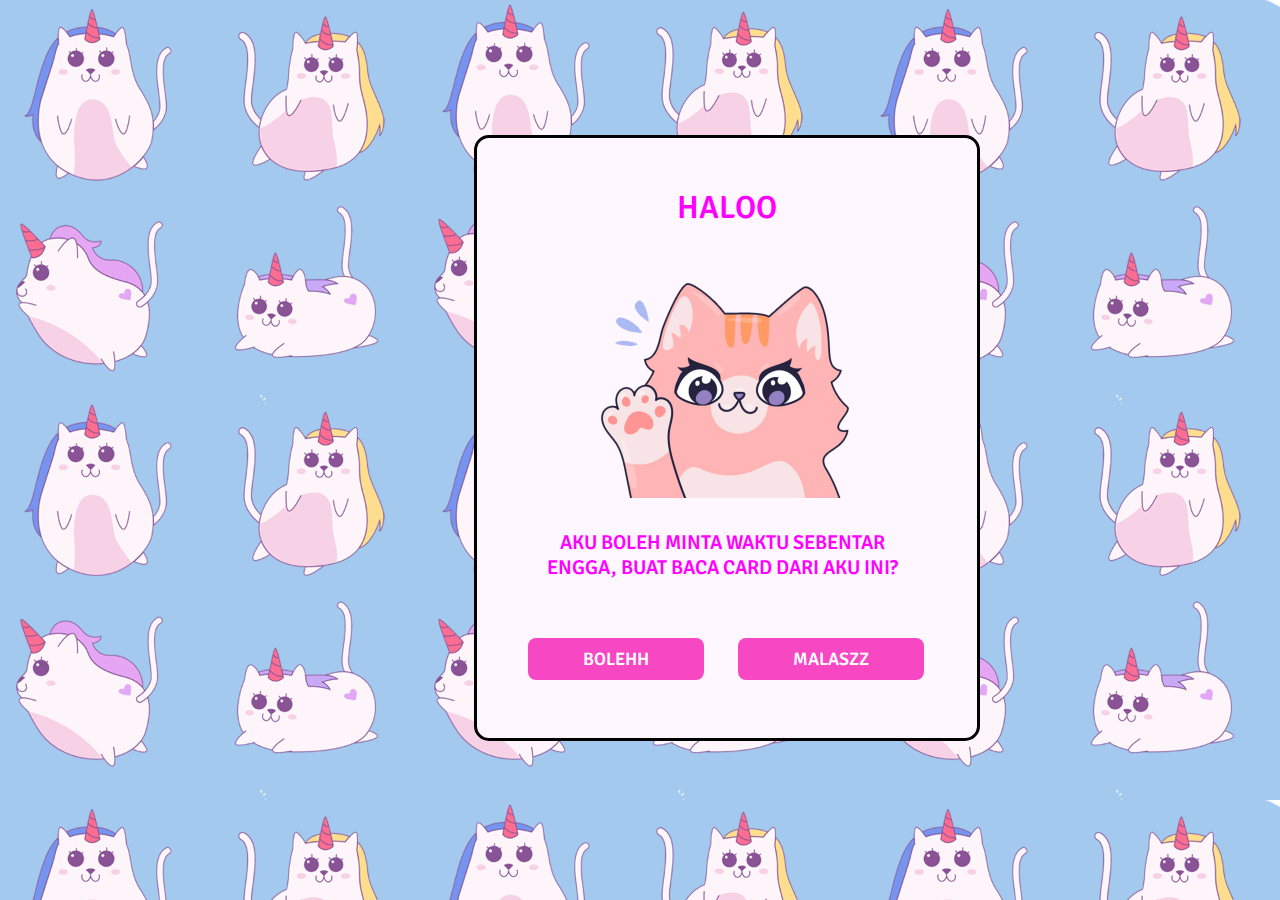
<file: index.html>
<!DOCTYPE html>
<html lang="en">
<head>
    <meta charset="UTF-8">
    <meta name="viewport" content="width=device-width, initial-scale=1.0">
    <title>Hytinnn</title>
    <link rel="stylesheet" href="main.css">
    <link rel="stylesheet" href="fonts/font.css">
</head>
<body>
    <div class="container">
        <div class="card1">
        <h1 class="sowry">HALOO</h1>
        <img src="assets/pict22.png" alt="">
        <h2>AKU BOLEH MINTA WAKTU SEBENTAR <br>ENGGA,
                BUAT BACA CARD DARI AKU INI?</h2>
        <a href="card1/y.html" class="ok">BOLEHH</a>
        <a href="card1/n.html" class="no">MALASZZ</a>
        </div>

    </div>
</body>
</html>
</file>
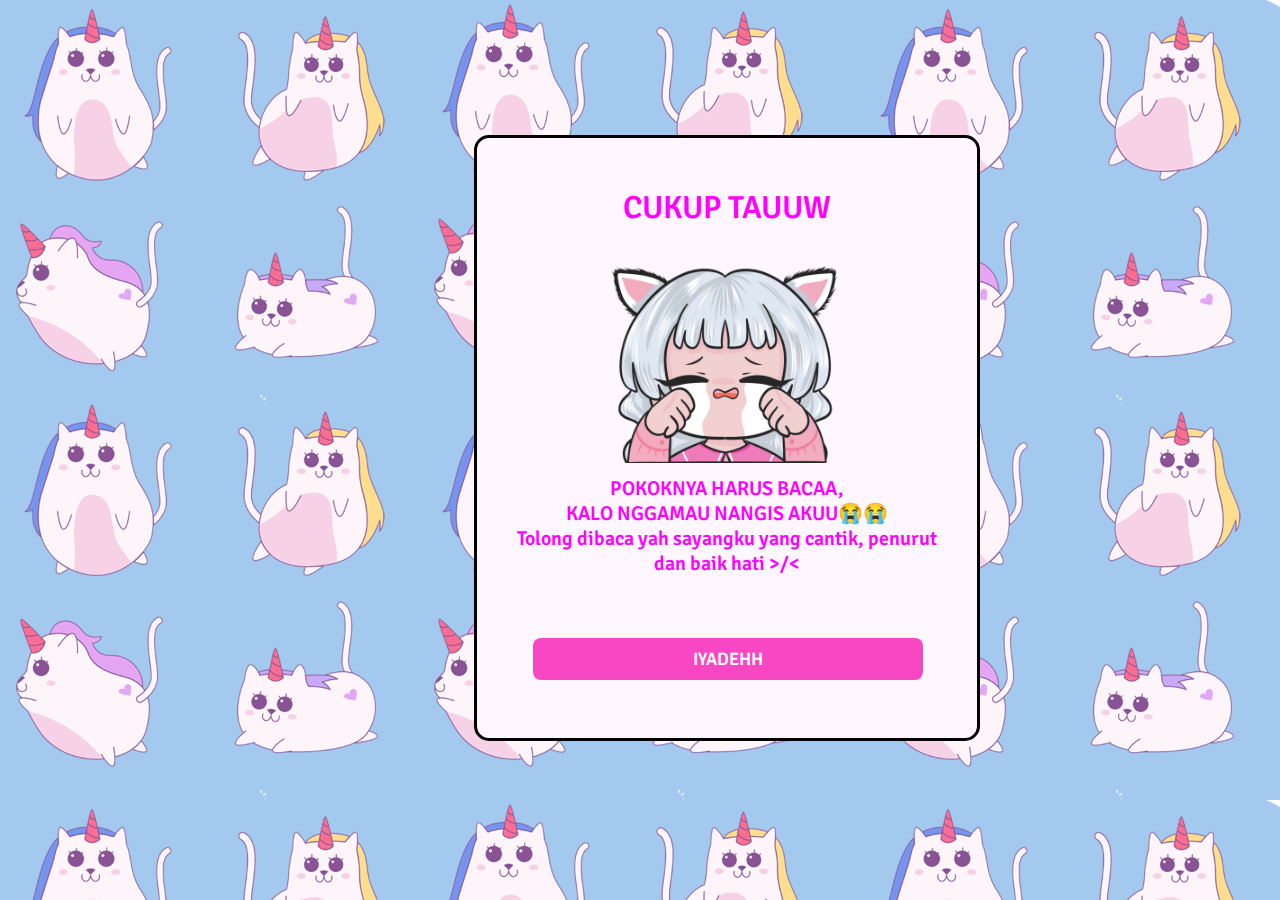
<file: card1/n.html>
<!DOCTYPE html>
<html lang="en">
<head>
    <meta charset="UTF-8">
    <meta name="viewport" content="width=device-width, initial-scale=1.0">
    <title>Hytinnn</title>
    <link rel="stylesheet" href="n.css">
    <link rel="stylesheet" href="../fonts/font.css">
</head>
<body>
            <div class="no">
            <h1 class="ckp">CUKUP TAUUW</h1>
            <img src="../assets/pict8.png" alt="">
            <h1 class="mess">POKOKNYA HARUS BACAA, <br>
                KALO NGGAMAU NANGIS AKUU😭😭 <br> 
                Tolong dibaca yah sayangku yang cantik, penurut <br> 
                dan baik hati >/< </h1>
            <a href="../card2/card2.html" class="ok">IYADEHH</a>
        </div>
</body>
</html>
</file>
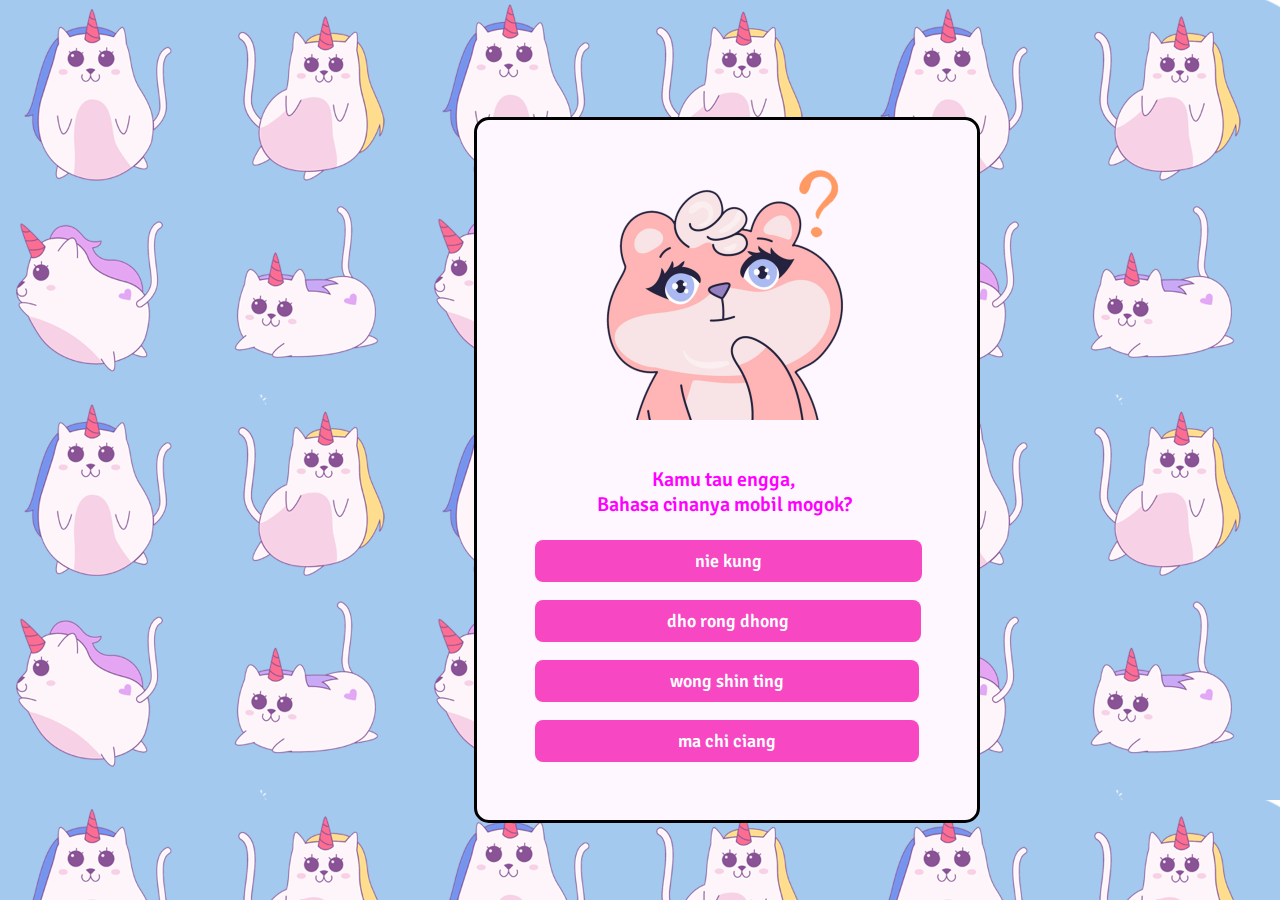
<file: card4/card4.html>
<!DOCTYPE html>
<html lang="en">
<head>
    <meta charset="UTF-8">
    <meta name="viewport" content="width=device-width, initial-scale=1.0">
    <title>Hytinnn</title>
    <link rel="stylesheet" href="card4.css">
    <link rel="stylesheet" href="../fonts/font.css">
</head>
<body>
    <div class="card4">
        <img src="../assets/pict1.png" alt="">
        <h2 class="frst">
            Kamu tau engga,<br>
            Bahasa cinanya mobil mogok?<br>
        </h2>
        <a href="../card41/card41.html" class="nie">nie kung</a>
        <a href="../card5/card5.html" class="dho">dho rong dhong</a>
        <a href="../card41/card41.html" class="wong">wong shin ting</a>
        <a href="../card41/card41.html" class="ma">ma chi ciang</a>

    </div>
</body>
</html>
</file>
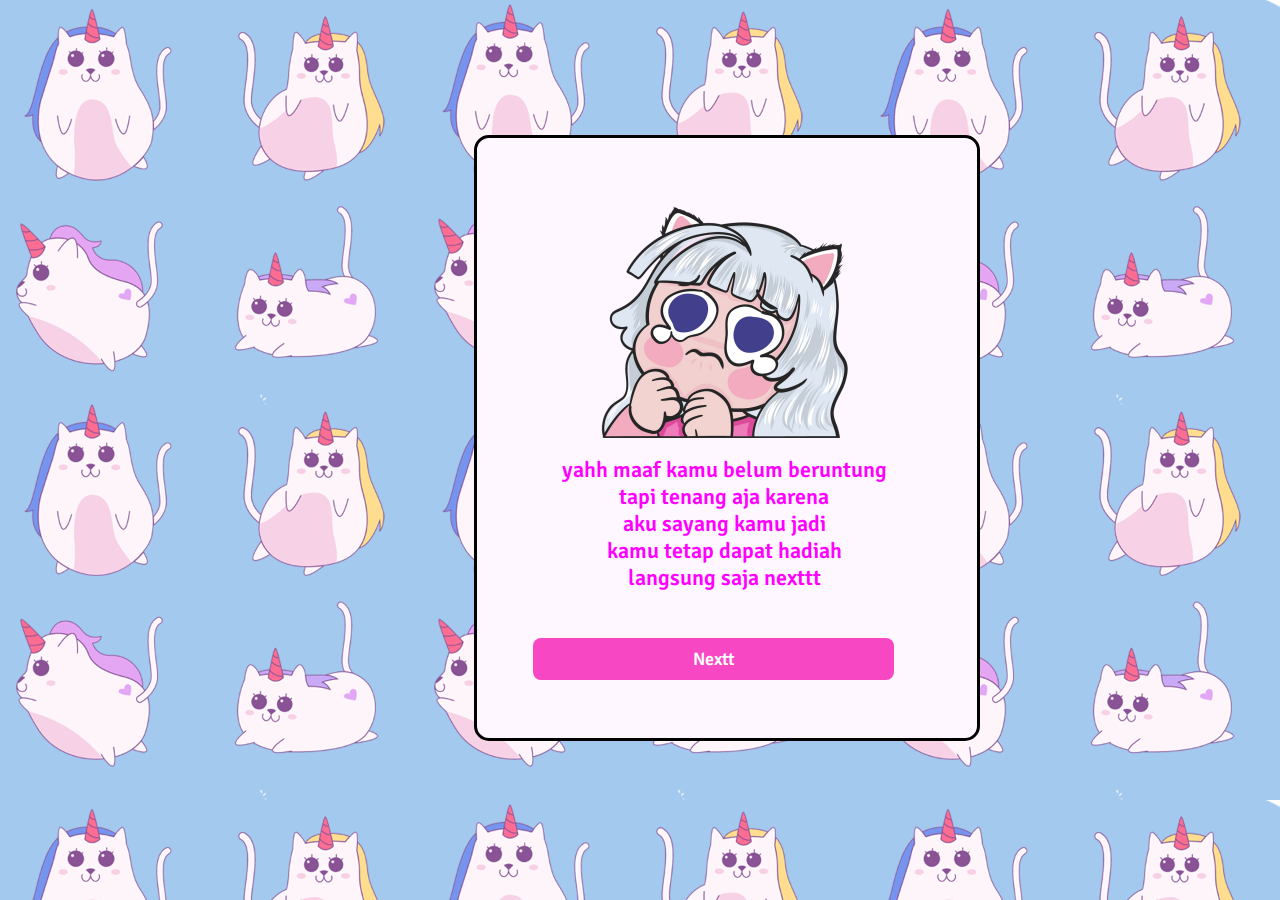
<file: card41/card41.html>
<!DOCTYPE html>
<html lang="en">
<head>
    <meta charset="UTF-8">
    <meta name="viewport" content="width=device-width, initial-scale=1.0">
    <title>Hytinnn</title>
    <link rel="stylesheet" href="card41.css">
    <link rel="stylesheet" href="../fonts/font.css">
</head>
<body>
    <div class="card3">
        <img src="../assets/pict10.png" alt="">
        <h2 class="frst">
            yahh maaf kamu belum beruntung<br>
            tapi tenang aja karena <br>
            aku sayang kamu jadi<br>
            kamu tetap dapat hadiah<br>
            langsung saja nexttt<br>
        </h2>
        <a href="../card5.1/card5.html" class="nxt">Nextt</a>
    </div>
</body>
</html>
</file>
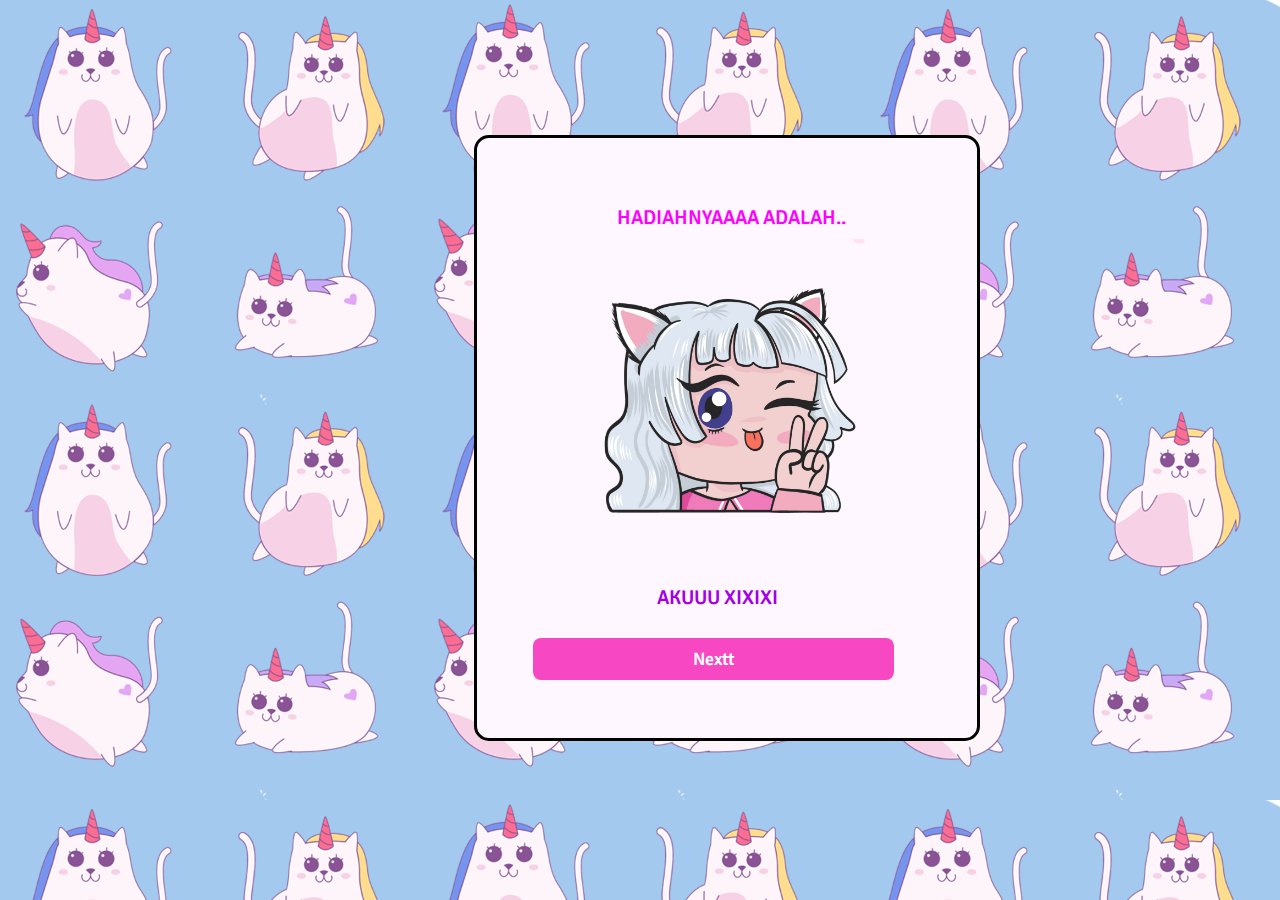
<file: card5.1/card5.html>
<!DOCTYPE html>
<html lang="en">
<head>
    <meta charset="UTF-8">
    <meta name="viewport" content="width=device-width, initial-scale=1.0">
    <title>Hytinnn</title>
    <link rel="stylesheet" href="card5.css">
    <link rel="stylesheet" href="../fonts/font.css">
</head>
<body>
    <div class="card3">
        <h2 class="frst">
            HADIAHNYAAAA ADALAH..<br>
        </h2>
        <img src="../assets/pict7.png" alt="">
        <h2 class="scnd">
            AKUUU XIXIXI
        </h2>
        <a href="../card6/card6.html" class="nxt">Nextt</a>

    </div>
</body>
</html>
</file>
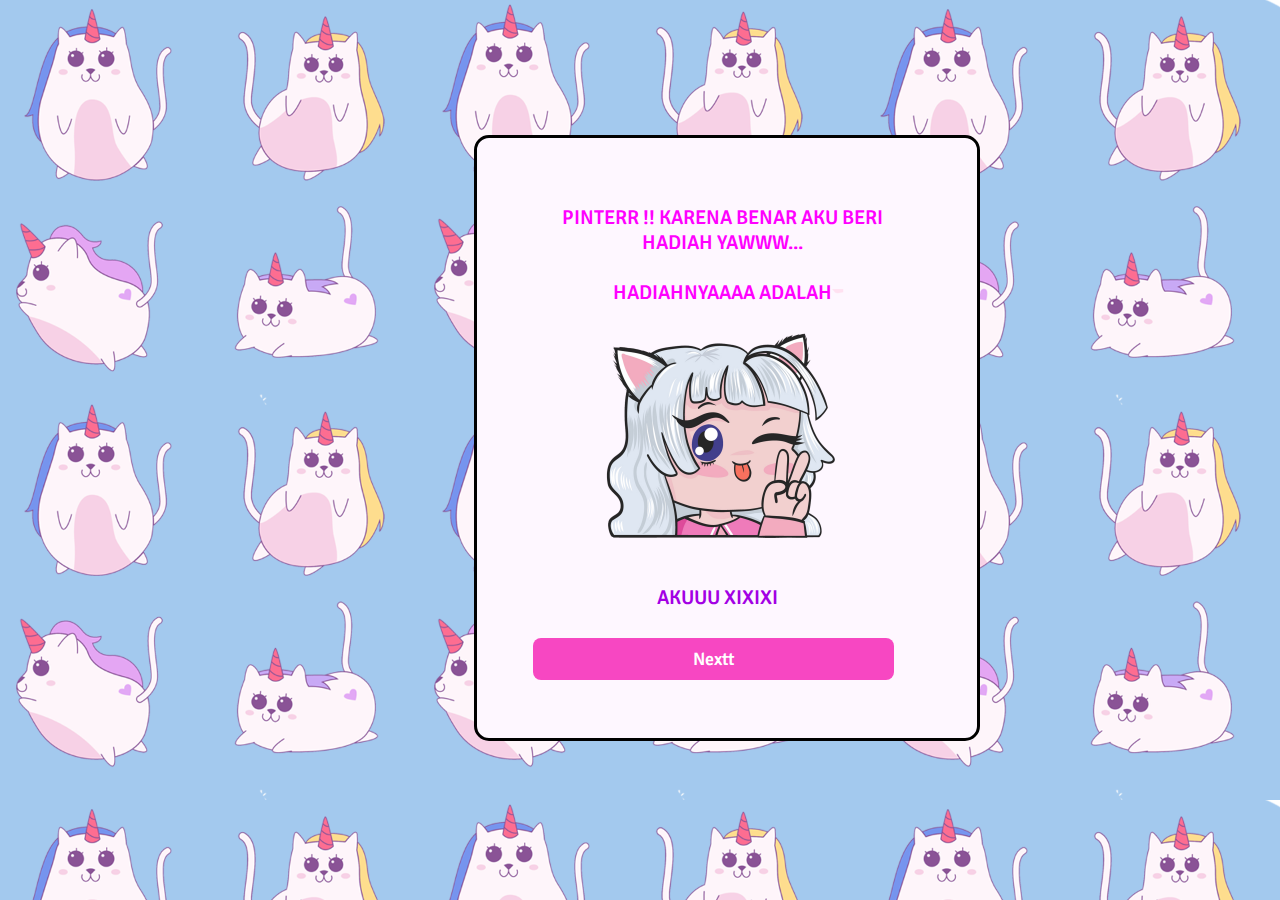
<file: card5/card5.html>
<!DOCTYPE html>
<html lang="en">
<head>
    <meta charset="UTF-8">
    <meta name="viewport" content="width=device-width, initial-scale=1.0">
    <title>Hytinnn</title>
    <link rel="stylesheet" href="card5.css">
    <link rel="stylesheet" href="../fonts/font.css">
</head>
<body>
    <div class="card3">
        <h2 class="frst">
            PINTERR !! KARENA BENAR AKU BERI <br>
            HADIAH YAWWW... <br><br>
            HADIAHNYAAAA ADALAH<br>
        </h2>
        <img src="../assets/pict7.png" alt="">
        <h2 class="scnd">
            AKUUU XIXIXI
        </h2>
        <a href="../card6/card6.html" class="nxt">Nextt</a>

    </div>
</body>
</html>
</file>
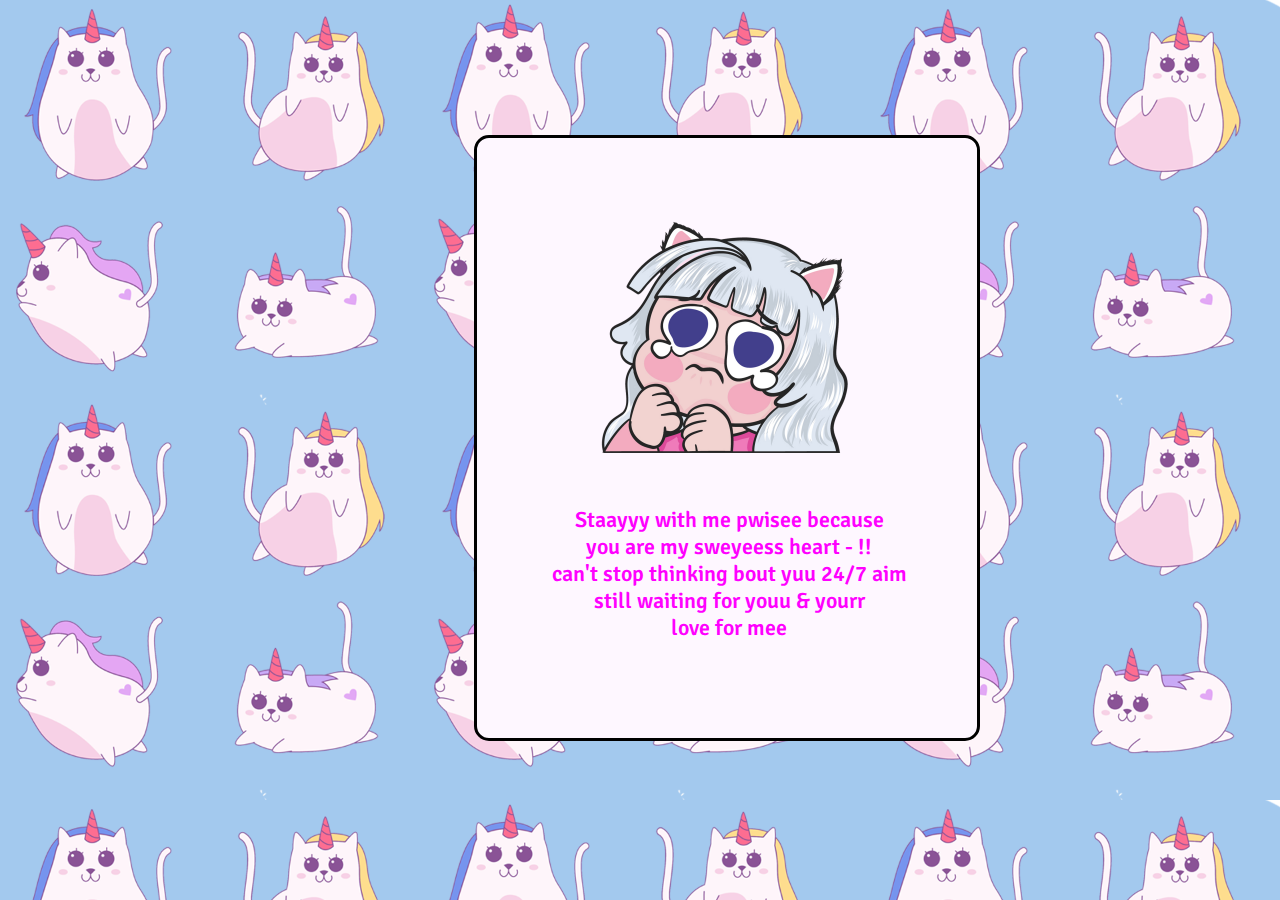
<file: card6/card6.html>
<!DOCTYPE html>
<html lang="en">
<head>
    <meta charset="UTF-8">
    <meta name="viewport" content="width=device-width, initial-scale=1.0">
    <title>Hytinnn</title>
    <link rel="stylesheet" href="card6.css">
    <link rel="stylesheet" href="../fonts/font.css">
</head>
<body>
    <div class="card3">
        <img src="../assets/pict10.png" alt="">
        <h2 class="frst">
            Staayyy with me pwisee because<br>
            you are my sweyeess heart - !!<br>
            can't stop thinking bout yuu 24/7 aim<br>
            still waiting for youu & yourr<br>
            love for mee
        </h2>
    </div>
</body>
</html>
</file>
<file: main.css>
@import url(fonts/font.css);
.concert-one-regular {
  font-family: "Concert One", sans-serif;
  font-weight: 400;
  font-style: normal;
}

body {
    background-image: url(assets/background.png);
    background-size: cover;
    font-family: 'Signika-Negative-bold', sans-serif;
}

.container {
    width: 500px;
    height: 600px;
    background-color: rgb(254, 247, 255);
    border-radius: 15px;
    position: absolute;
    top: 15%;
    left: 37%;
    border: 3px solid rgb(0, 0, 0);
}

.sowry {
    display: flex;
    justify-content: center;
    margin-top: 50px;
    color: rgb(255, 0, 255);
}

.container img {
    width: 250px;
    position: absolute;
    left: 123px;
}

.container h2 {
    position: absolute;
    top: 375px;
    left: 70px;
    font-size: 20px;
    font-family: "Signika-Negative-bold", sans-serif;
    text-align: center;
    color: rgb(255, 0, 255);
}

a {
    text-decoration: none;
    background-color: rgb(247, 71, 194);
    color: white;
    font-weight: bolder;
    padding: 10px 55px;
    font-size: 18px;
    border-radius: 8px;
    margin: 0 51px;
    position: absolute;
    top: 500px;
}

.no {
    left: 210px;
}
</file>
<file: fonts/font.css>
/* noted calling font
 *font-family: 'PT Sans', sans-serif;
 *font-family: 'Nunito', sans-serif;

 */

/*                  NUNITO              */
@font-face {
  font-family: "Nunito-Regular";
  src: url(../fonts/nunito/Nunito-VariableFont_wght.ttf);
  font-weight: 400;
  font-style: normal;
}
@font-face {
  font-family: "Nunito-Bold";
  src: url(../fonts/nunito/Nunito-VariableFont_wght.ttf);
  font-weight: 700;
  font-style: normal;
}

/*                  PT SANS              */
@font-face {
  font-family: "PTSans-Regular";
  src: url(../fonts/ptSans/PTSans-Regular.ttf);
  font-weight: 400;
  font-style: normal;
}
@font-face {
  font-family: "PTSans-Bold";
  src: url(../fonts/nunito/Nunito-VariableFont_wght.ttf);
  font-weight: 700;
  font-style: normal;
}

/*                  OSWALD              */
@font-face {
  font-family: "Oswald-Extralight";
  src: url(../fonts/oswald/Oswald-VariableFont_wght.ttf);
  font-weight: 200;
  font-style: normal;
}
@font-face {
  font-family: "Oswald-Light";
  src: url(../fonts/oswald/Oswald-VariableFont_wght.ttf);
  font-weight: 300;
  font-style: normal;
}
@font-face {
  font-family: "Oswald-Regular";
  src: url(../fonts/oswald/Oswald-VariableFont_wght.ttf);
  font-weight: 400;
  font-style: normal;
}
@font-face {
  font-family: "Oswald-Bold";
  src: url(../fonts/oswald/Oswald-VariableFont_wght.ttf);
  font-weight: 700;
  font-style: normal;
}

/*                  SALSA              */
@font-face {
  font-family: "Salsa-Regular";
  src: url(../fonts/salsa/Salsa-Regular.ttf);
  font-weight: 400;
  font-style: normal;
}
@font-face {
  font-family: "Salsa-Bold";
  src: url(../fonts/salsa/Salsa-Regular.ttf);
  font-weight: 700;
  font-style: normal;
}

/*                ROBOTO MONO          */
@font-face {
  font-family: "Roboto-Mono-Light";
  src: url(../fonts/Roboto_Mono/RobotoMono-VariableFont_wght.ttf);
  font-weight: 300;
  font-style: normal;
}

@font-face {
  font-family: "Roboto-Mono-Regular";
  src: url(../fonts/Roboto_Mono/RobotoMono-VariableFont_wght.ttf);
  font-weight: 400;
  font-style: normal;
}

@font-face {
  font-family: "Roboto-Mono-Bold";
  src: url(../fonts/Roboto_Mono/RobotoMono-VariableFont_wght.ttf);
  font-weight: 700;
  font-style: normal;
}

@font-face {
  font-family: "Roboto-Mono-Black";
  src: url(../fonts/Roboto_Mono/RobotoMono-VariableFont_wght.ttf);
  font-weight: 900;
  font-style: normal;
}
/* signikaa */
@font-face {
  font-family: "Signika-Negative-light";
  src: url(Signika_Negative/SignikaNegative-Light.ttf);
  font-style: normal;
  font-weight: 300;
}
@font-face {
  font-family: "Signika-Negative-regular";
  src: url(Signika_Negative/SignikaNegative-Regular.ttf);
  font-style: normal;
  font-weight: 400;
}
@font-face {
  font-family: "Signika-Negative-bold";
  src: url(Signika_Negative/SignikaNegative-SemiBold.ttf);
  font-style: normal;
  font-weight: 700;
}
@font-face {
  font-family: "Signika-Negative-black";
  src: url(Signika_Negative/SignikaNegative-Bold.ttf);
  font-style: normal;
}
</file>
<file: card1/n.css>
body {
    background-image: url(../assets/background.png);
    background-size: cover;
    font-family: 'Signika-Negative-bold', sans-serif;
    color: rgb(255, 0, 255);
}

.no {
    width: 500px;
    height: 600px;
    background-color: rgb(254, 247, 255);
    border-radius: 15px;
    position: absolute;
    top: 15%;
    left: 37%;
    border: 3px solid rgb(0, 0, 0);
}

.ckp {
    display: flex;
    justify-content: center;
    margin-top: 50px;
}

.no img {
    width: 225px;
    position: absolute;
    left: 135px;
    top: 100px;
}

.mess {
    position: absolute;
    top: 325px;
    font-size: 20px;
    text-align: center;
    left: 40px;
}

.ok {
    text-decoration: none;
    background-color: rgb(247, 71, 194);
    color: white;
    font-weight: bolder;
    padding: 10px 160px;
    font-size: 18px;
    border-radius: 8px;
    margin: 0 51px;
    position: absolute;
    top: 500px;
    left: 5px;
}
</file>
<file: card4/card4.css>
body {
    background-image: url(../assets/background.png);
    background-size: cover;
    font-family: 'Signika-Negative-bold', sans-serif;
    color: rgb(255, 0, 255);
    font-weight: bolder;
}

.card4 {
    width: 500px;
    height: 700px;
    background-color: rgb(254, 247, 255);
    border-radius: 15px;
    position: absolute;
    top: 13%;
    left: 37%;
    border: 3px solid rgb(0, 0, 0);
}

.frst {
    font-size: 20px;
    position: absolute;
    left:120px;
    top: 330px;
    text-align: center;
}

.card4 img {
    width: 250px;
    position: absolute;
    left: 123px;
    top: 50px;
}

a {
    text-decoration: none;
    background-color: rgb(247, 71, 194);
    color: white;
    font-weight: bolder;
    padding: 10px 160px;
    font-size: 18px;
    border-radius: 8px;
    position: absolute;
    left: 58px;
}

.nie {
    top: 420px;
    padding: 10px 160px;
}
.dho {
    top: 480px;
    padding: 10px 132px;
}
.wong {
    top: 540px;
    padding: 10px 135px;
}
.ma {
    top: 600px;
    padding: 10px 143px;
}
</file>
<file: card41/card41.css>
body {
    background-image: url(../assets/background.png);
    background-size: cover;
    font-family: 'Signika-Negative-bold', sans-serif;
    color: rgb(255, 0, 255);
    font-weight: bolder;
}

.card3 {
    width: 500px;
    height: 600px;
    background-color: rgb(254, 247, 255);
    border-radius: 15px;
    position: absolute;
    top: 15%;
    left: 37%;
    border: 3px solid rgb(0, 0, 0);
}

.frst {
    font-size: 22px;
    position: absolute;
    left: 85px;
    top: 300px;
    text-align: center;
}

.card3 img {
    width: 250px;
    position: absolute;
    left: 123px;
    top: 50px;
}

.scnd {
    font-size: 22px;
    color: rgb(163, 0, 228);
    position: absolute;
    top: 400px;
    left: 180px;
}


.nxt {
    text-decoration: none;
    background-color: rgb(247, 71, 194);
    color: white;
    font-weight: bolder;
    padding: 10px 160px;
    font-size: 18px;
    border-radius: 8px;
    margin: 0 51px;
    position: absolute;
    top: 500px;
    left: 5px;
}
</file>
<file: card5.1/card5.css>
body {
    background-image: url(../assets/background.png);
    background-size: cover;
    font-family: 'Signika-Negative-bold', sans-serif;
    color: rgb(255, 0, 255);
    font-weight: bolder;
}

.card3 {
    width: 500px;
    height: 600px;
    background-color: rgb(254, 247, 255);
    border-radius: 15px;
    position: absolute;
    top: 15%;
    left: 37%;
    border: 3px solid rgb(0, 0, 0);
}

.frst {
    font-size: 20px;
    position: absolute;
    left: 140px;
    top: 50px;
    text-align: center;
}

.card3 img {
    width: 275px;
    position: absolute;
    left: 120px;
    top: 100px;
}

.scnd {
    font-size: 20px;
    color: rgb(163, 0, 228);
    position: absolute;
    top: 430px;
    left: 180px;
}


.nxt {
    text-decoration: none;
    background-color: rgb(247, 71, 194);
    color: white;
    font-weight: bolder;
    padding: 10px 160px;
    font-size: 18px;
    border-radius: 8px;
    margin: 0 51px;
    position: absolute;
    top: 500px;
    left: 5px;
}
</file>
<file: card5/card5.css>
body {
    background-image: url(../assets/background.png);
    background-size: cover;
    font-family: 'Signika-Negative-bold', sans-serif;
    color: rgb(255, 0, 255);
    font-weight: bolder;
}

.card3 {
    width: 500px;
    height: 600px;
    background-color: rgb(254, 247, 255);
    border-radius: 15px;
    position: absolute;
    top: 15%;
    left: 37%;
    border: 3px solid rgb(0, 0, 0);
}

.frst {
    font-size: 20px;
    position: absolute;
    left: 85px;
    top: 50px;
    text-align: center;
}

.card3 img {
    width: 250px;
    position: absolute;
    left: 123px;
    top: 150px;
}

.scnd {
    font-size: 20px;
    color: rgb(163, 0, 228);
    position: absolute;
    top: 430px;
    left: 180px;
}


.nxt {
    text-decoration: none;
    background-color: rgb(247, 71, 194);
    color: white;
    font-weight: bolder;
    padding: 10px 160px;
    font-size: 18px;
    border-radius: 8px;
    margin: 0 51px;
    position: absolute;
    top: 500px;
    left: 5px;
}
</file>
<file: card6/card6.css>
body {
    background-image: url(../assets/background.png);
    background-size: cover;
    font-family: 'Signika-Negative-bold', sans-serif;
    color: rgb(255, 0, 255);
    font-weight: bolder;
}

.card3 {
    width: 500px;
    height: 600px;
    background-color: rgb(254, 247, 255);
    border-radius: 15px;
    position: absolute;
    top: 15%;
    left: 37%;
    border: 3px solid rgb(0, 0, 0);
}

.frst {
    font-size: 22px;
    position: absolute;
    left: 75px;
    top: 350px;
    text-align: center;
}

.card3 img {
    width: 250px;
    position: absolute;
    left: 123px;
    top: 65px;
}

.scnd {
    font-size: 22px;
    color: rgb(163, 0, 228);
    position: absolute;
    top: 430px;
    left: 180px;
}


.nxt {
    text-decoration: none;
    background-color: rgb(247, 71, 194);
    color: white;
    font-weight: bolder;
    padding: 10px 160px;
    font-size: 18px;
    border-radius: 8px;
    margin: 0 51px;
    position: absolute;
    top: 500px;
    left: 5px;
}
</file>
